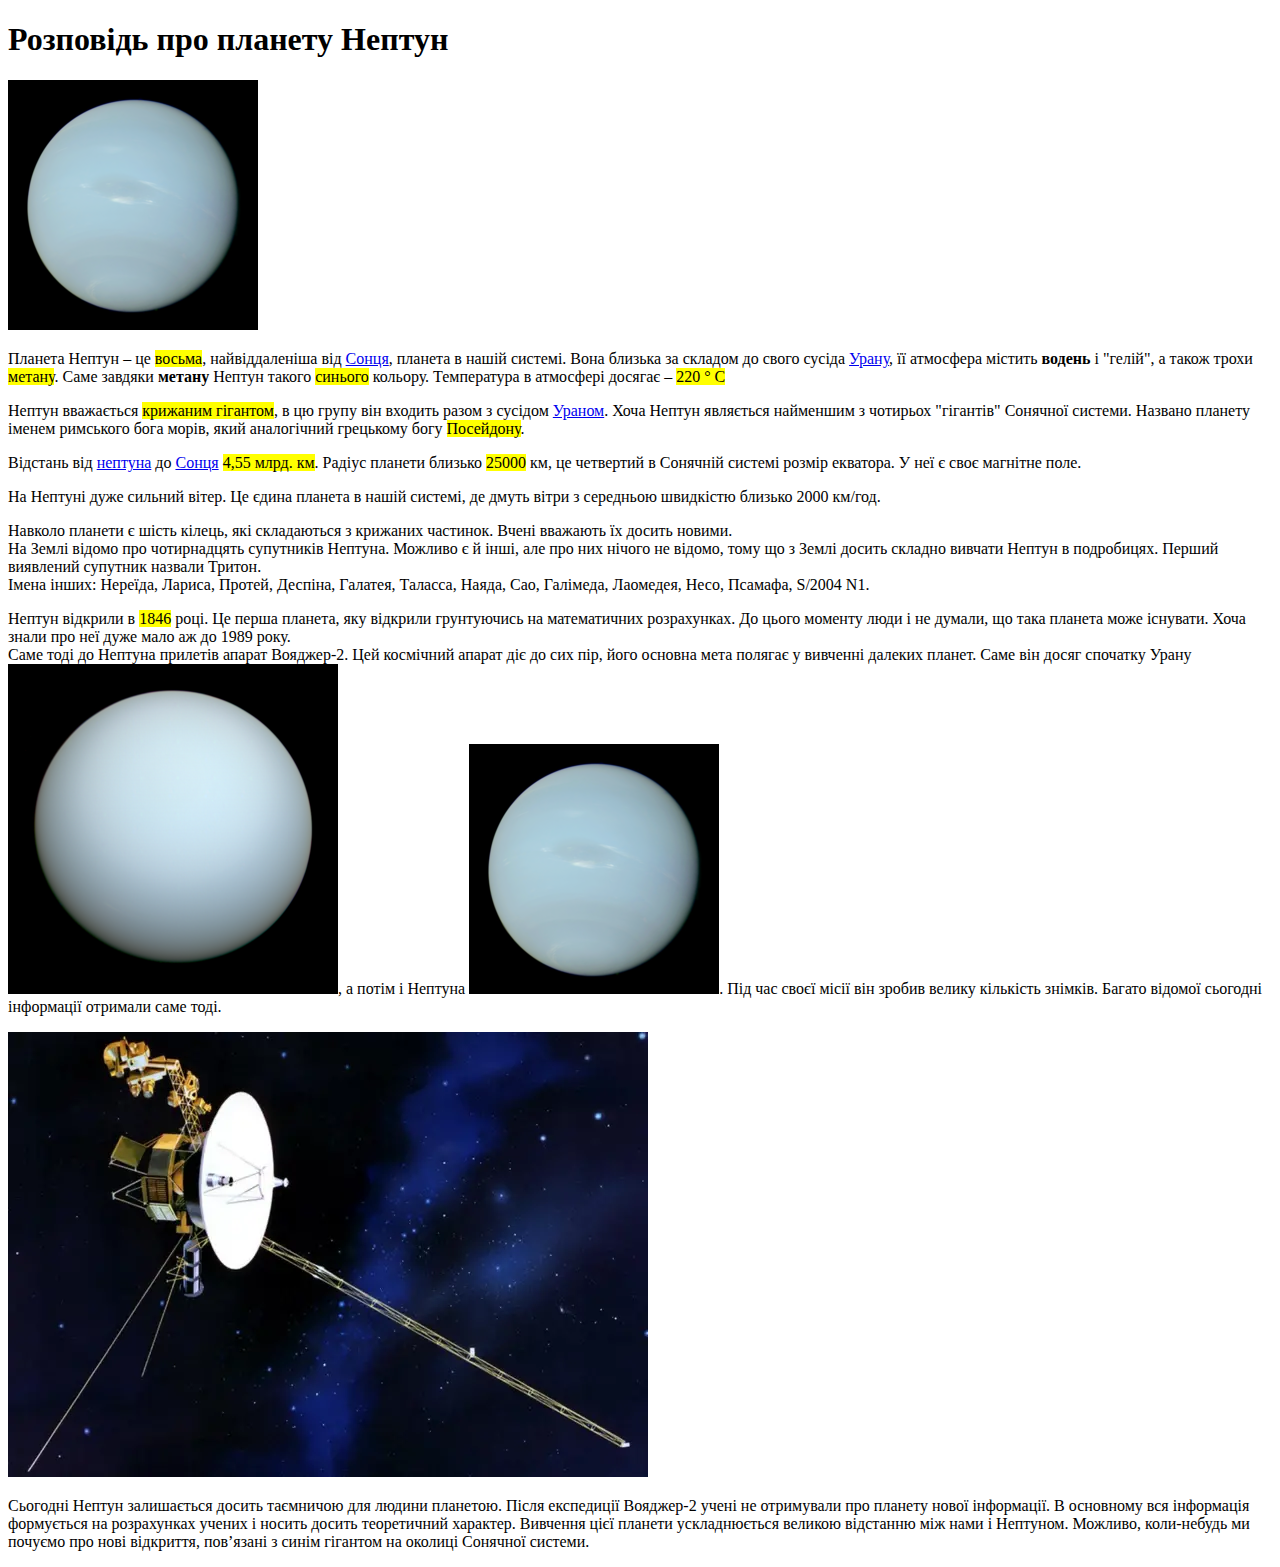
<file: lesson_01/index.html>
<!DOCTYPE html>
<html lang="Uk">
<head>
   <meta charset="UTF-8">
   <meta name="viewport" content="width=device-width, initial-scale=1.0">
   <title>Розповідь про планету Нептун</title>
</head>
<body>
   <h1>Розповідь про планету Нептун</h1>

   <img src="img/Neptune_Voyager2_color_calibrated.png.webp" alt="Планета Нептун">

   <p>
      Планета Нептун – це <mark>восьма</mark>, найвіддаленіша від <a href="https://uk.wikipedia.org/wiki/%D0%A1%D0%BE%D0%BD%D1%86%D0%B5">Сонця</a>, планета в нашій системі. Вона близька за складом до свого сусіда
   <a href="https://uk.wikipedia.org/wiki/%D0%A3%D1%80%D0%B0%D0%BD_(%D0%BF%D0%BB%D0%B0%D0%BD%D0%B5%D1%82%D0%B0)">Урану</a>, її атмосфера містить <b>водень</b> і "гелій", а також трохи <mark>метану</mark>. Саме завдяки <b>метану</b> Нептун такого <mark>синього</mark> кольору.
   Температура в атмосфері досягає – <mark>220 ° C</mark>
   </p>

   <p>
   Нептун вважається <mark>крижаним гігантом</mark>, в цю групу він входить разом з сусідом <a href="https://uk.wikipedia.org/wiki/%D0%A3%D1%80%D0%B0%D0%BD_(%D0%BF%D0%BB%D0%B0%D0%BD%D0%B5%D1%82%D0%B0)">Ураном</a>. Хоча Нептун являється найменшим з чотирьох "гігантів" Сонячної системи. Названо планету іменем римського бога морів, який аналогічний грецькому богу <mark>Посейдону</mark>.
   </p>

   <p>
      Відстань від <a href="https://uk.wikipedia.org/wiki/%D0%9D%D0%B5%D0%BF%D1%82%D1%83%D0%BD_(%D0%BF%D0%BB%D0%B0%D0%BD%D0%B5%D1%82%D0%B0)">нептуна</a> до <a href="https://uk.wikipedia.org/wiki/%D0%A1%D0%BE%D0%BD%D1%86%D0%B5">Сонця</a> <mark>4,55 млрд. км</mark>. Радіус планети близько <mark>25000</mark> км, це четвертий в Сонячній системі розмір екватора. У неї є своє магнітне поле. 
   </p>

   <p>
      На Нептуні дуже сильний вітер. Це єдина планета в нашій системі, де дмуть вітри з середньою швидкістю близько <span class="highlight-orange">2000</span> км/год.
   </p>

   <p>
      Навколо планети є шість кілець, які складаються з крижаних частинок. Вчені вважають їх досить новими. <br> На Землі відомо про чотирнадцять супутників Нептуна. Можливо є й інші, але про них нічого не відомо, тому що з Землі досить складно вивчати Нептун в подробицях. Перший виявлений супутник назвали Тритон. <br>Імена інших: Нереїда, Лариса, Протей, Деспіна, Галатея, Таласса, Наяда, Сао, Галімеда, Лаомедея, Несо, Псамафа, S/2004 N1.
   </p>
   <p>
      Нептун відкрили в <mark>1846</mark>  році. Це перша планета, яку відкрили грунтуючись на математичних розрахунках. До цього моменту люди і не думали, що така планета може існувати. Хоча знали про неї дуже мало аж до 1989 року. <br> Саме тоді до Нептуна прилетів апарат Вояджер-2. Цей космічний апарат діє до сих пір, його основна мета полягає у вивченні далеких планет. Саме він досяг спочатку Урану <img src="img/Uranus_Voyager2_color_calibrated.png" alt="планета Уран">, а потім і Нептуна <img src="img/Neptune_Voyager2_color_calibrated.png.webp" alt="планета Нептун">. Під час своєї місії він зробив велику кількість знімків. Багато відомої сьогодні інформації отримали саме тоді.
   </p>
      <img src="img/733a2950-3081-11ee-8f52-fbf70e4bf742.jpg.webp" alt="Вояджер-2">
   <p>
      Сьогодні Нептун залишається досить таємничою для людини планетою. Після експедиції Вояджер-2 учені не отримували про
      планету нової інформації. В основному вся інформація формується на розрахунках учених і носить досить теоретичний
      характер. Вивчення цієї планети ускладнюється великою відстанню між нами і Нептуном. Можливо, коли-небудь ми почуємо про
      нові відкриття, пов’язані з синім гігантом на околиці Сонячної системи.
   </p>
</body>
</html>
</file>
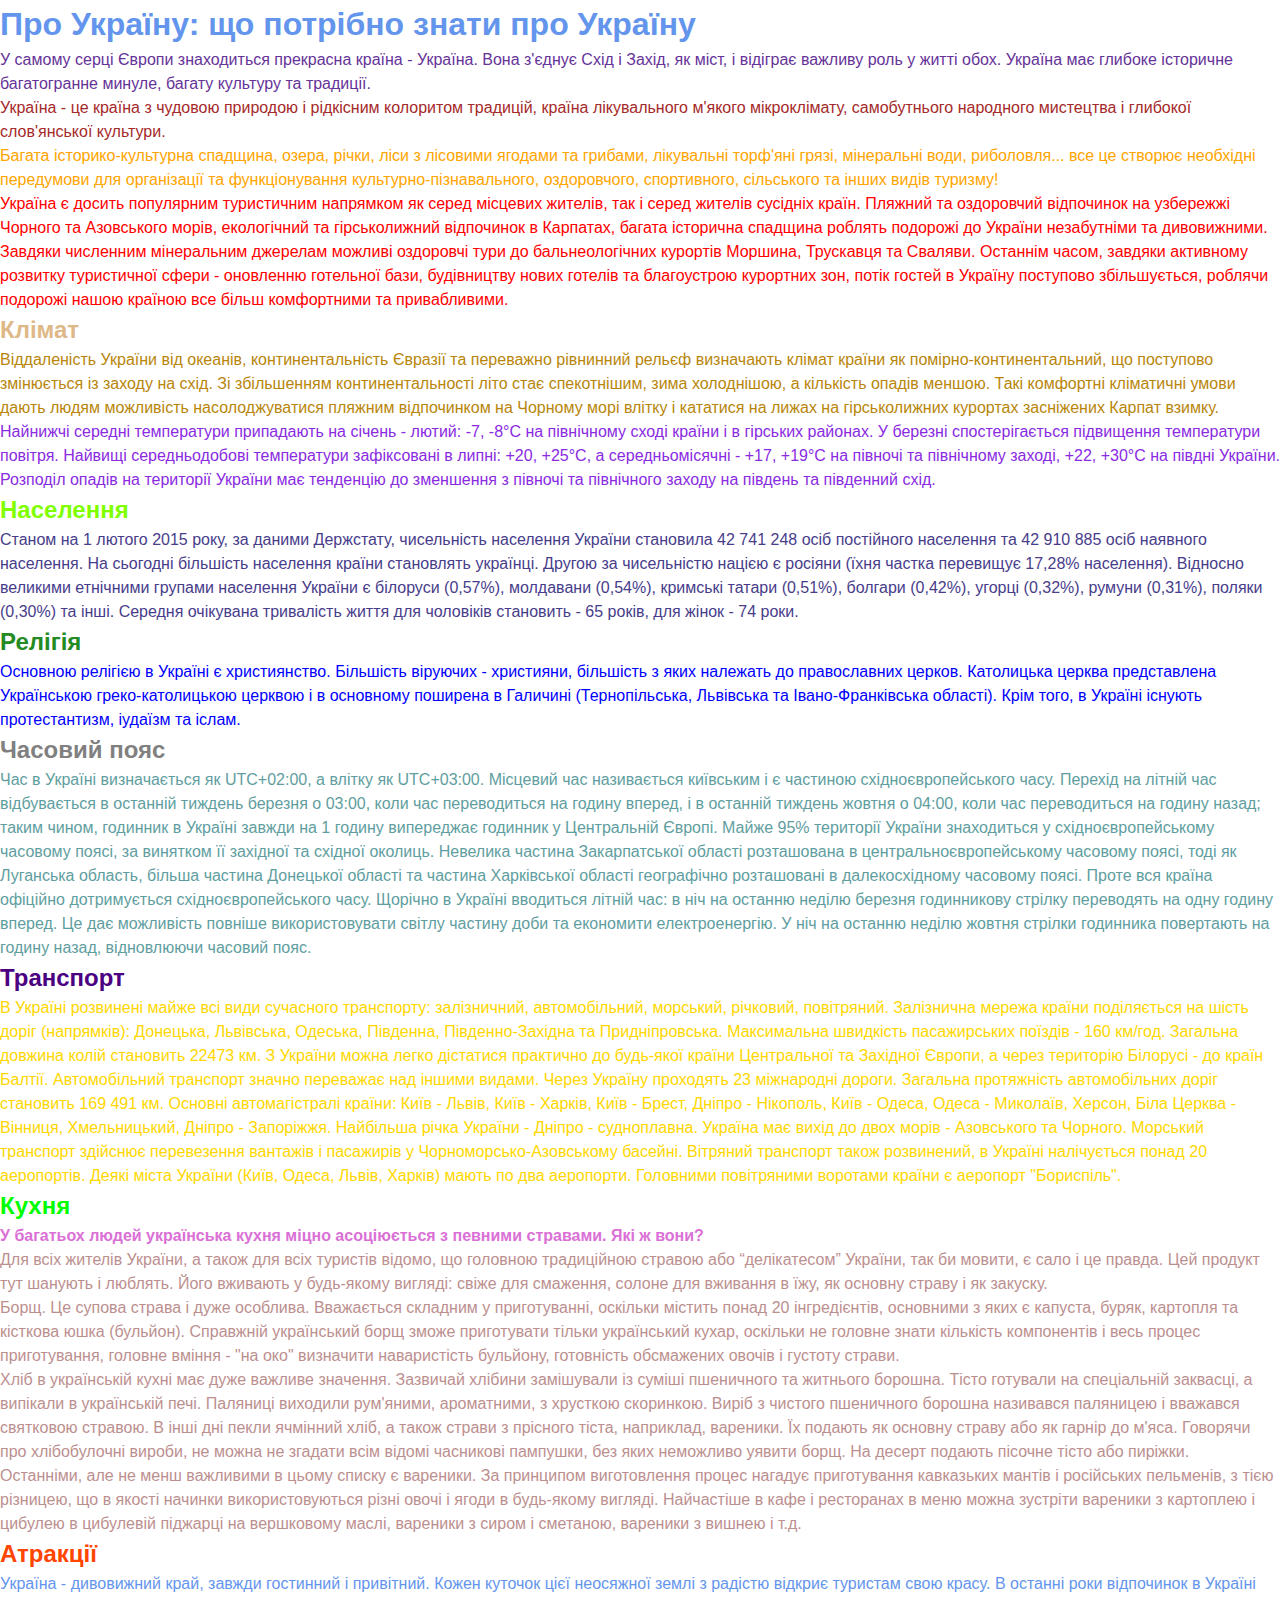
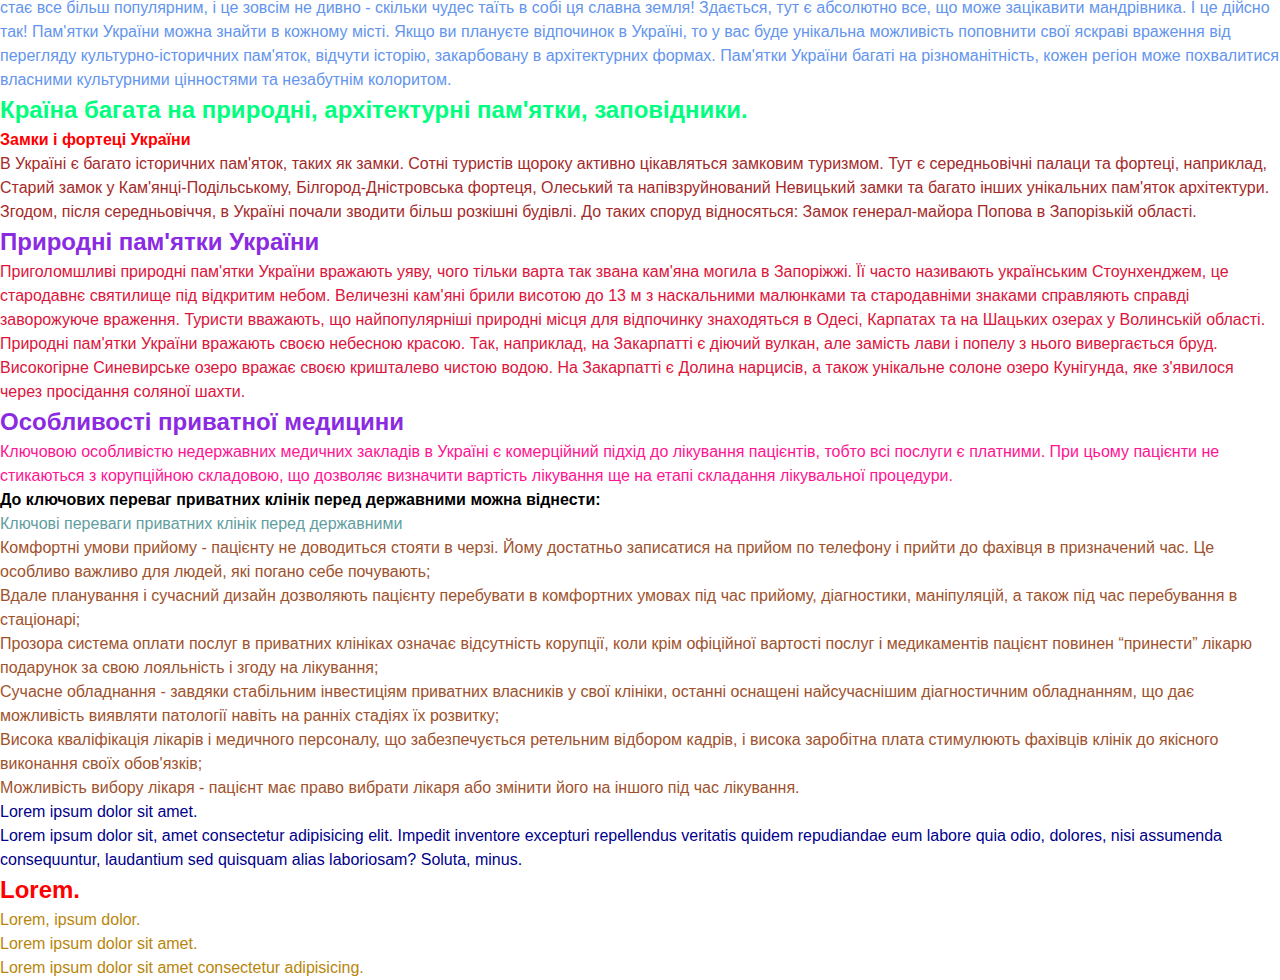
<file: lesson_03/index.html>
<!DOCTYPE html>
<html lang="uk">
<head>
   <meta charset="UTF-8">
   <meta name="viewport" content="width=device-width, initial-scale=1.0">
   <title>Все про Україну: Факти, історія, клімат, населення.</title>
   <link rel="stylesheet" href="css/style.css">
</head>

   <h1 id="top">
      Про Україну: що потрібно знати про Україну
   </h1>

   <p class="text1">
      У самому серці Європи знаходиться прекрасна країна - Україна. Вона з'єднує Схід і Захід, як міст, і відіграє важливу роль
   у житті обох. Україна має глибоке історичне багатогранне минуле, багату культуру та традиції.
   </p>

   <p class="text2">
      Україна - це країна з чудовою природою і рідкісним колоритом традицій, країна лікувального м'якого мікроклімату,
   самобутнього народного мистецтва і глибокої слов'янської культури.
   </p>

   <p class="text3">
      Багата історико-культурна спадщина, озера, річки, ліси з лісовими ягодами та грибами, лікувальні торф'яні грязі,
      мінеральні води, риболовля... все це створює необхідні передумови для організації та функціонування
      культурно-пізнавального, оздоровчого, спортивного, сільського та інших видів туризму!
   </p>

   <p class="text4">
      Україна є досить популярним туристичним напрямком як серед місцевих жителів, так і серед жителів сусідніх країн. Пляжний
      та оздоровчий відпочинок на узбережжі Чорного та Азовського морів, екологічний та гірськолижний відпочинок в Карпатах,
      багата історична спадщина роблять подорожі до України незабутніми та дивовижними. Завдяки численним мінеральним джерелам
      можливі оздоровчі тури до бальнеологічних курортів Моршина, Трускавця та Сваляви. Останнім часом, завдяки активному
      розвитку туристичної сфери - оновленню готельної бази, будівництву нових готелів та благоустрою курортних зон, потік
      гостей в Україну поступово збільшується, роблячи подорожі нашою країною все більш комфортними та привабливими.
   </p>

   <h2 id="section-01">
      Клімат
   </h2>

   <p class="text5">
      Віддаленість України від океанів, континентальність Євразії та переважно рівнинний рельєф визначають клімат країни як
      помірно-континентальний, що поступово змінюється із заходу на схід. Зі збільшенням континентальності літо стає
      спекотнішим, зима холоднішою, а кількість опадів меншою. Такі комфортні кліматичні умови дають людям можливість
      насолоджуватися пляжним відпочинком на Чорному морі влітку і кататися на лижах на гірськолижних курортах засніжених
      Карпат взимку.
   </p>

   <p class="text6">
      Найнижчі середні температури припадають на січень - лютий: -7, -8°C на північному сході країни і в гірських районах. У
      березні спостерігається підвищення температури повітря. Найвищі середньодобові температури зафіксовані в липні: +20,
      +25°С, а середньомісячні - +17, +19°С на півночі та північному заході, +22, +30°С на півдні України. Розподіл опадів на
      території України має тенденцію до зменшення з півночі та північного заходу на південь та південний схід.
   </p>

   <h2 id="section-02">
      Населення
   </h2>

   <p class="text7">
      Станом на 1 лютого 2015 року, за даними Держстату, чисельність населення України становила 42 741 248 осіб постійного
      населення та 42 910 885 осіб наявного населення. На сьогодні більшість населення країни становлять українці. Другою за чисельністю нацією є росіяни (їхня частка
      перевищує 17,28% населення). Відносно великими етнічними групами населення України є білоруси (0,57%), молдавани
      (0,54%), кримські татари (0,51%), болгари (0,42%), угорці (0,32%), румуни (0,31%), поляки (0,30%) та інші. Середня
      очікувана тривалість життя для чоловіків становить - 65 років, для жінок - 74 роки.
   </p>

   <h2 id="section-03">
      Релігія
   </h2>

   <p class="text8">
      Основною релігією в Україні є християнство. Більшість віруючих - християни, більшість з яких належать до православних
   церков. Католицька церква представлена Українською греко-католицькою церквою і в основному поширена в Галичині
   (Тернопільська, Львівська та Івано-Франківська області). Крім того, в Україні існують протестантизм, іудаїзм та іслам.
   </p>

   <h2 id="section-04">
      Часовий пояс
   </h2>

   <p class="text9">
      Час в Україні визначається як UTC+02:00, а влітку як UTC+03:00. Місцевий час називається київським і є частиною
      східноєвропейського часу. Перехід на літній час відбувається в останній тиждень березня о 03:00, коли час переводиться
      на годину вперед, і в останній тиждень жовтня о 04:00, коли час переводиться на годину назад; таким чином, годинник в
      Україні завжди на 1 годину випереджає годинник у Центральній Європі. Майже 95% території України знаходиться у
      східноєвропейському часовому поясі, за винятком її західної та східної околиць. Невелика частина Закарпатської області
      розташована в центральноєвропейському часовому поясі, тоді як Луганська область, більша частина Донецької області та
      частина Харківської області географічно розташовані в далекосхідному часовому поясі. Проте вся країна офіційно
      дотримується східноєвропейського часу.

      Щорічно в Україні вводиться літній час: в ніч на останню неділю березня годинникову стрілку переводять на одну годину
      вперед. Це дає можливість повніше використовувати світлу частину доби та економити електроенергію. У ніч на останню
      неділю жовтня стрілки годинника повертають на годину назад, відновлюючи часовий пояс.
   </p>

   <h2 id="section-05">
      Транспорт
   </h2>

   <p class="text10">
      В Україні розвинені майже всі види сучасного транспорту: залізничний, автомобільний, морський, річковий, повітряний.
      Залізнична мережа країни поділяється на шість доріг (напрямків): Донецька, Львівська, Одеська, Південна,
      Південно-Західна та Придніпровська. Максимальна швидкість пасажирських поїздів - 160 км/год. Загальна довжина колій
      становить 22473 км.
   
      З України можна легко дістатися практично до будь-якої країни Центральної та Західної Європи, а через територію Білорусі
      - до країн Балтії.
   
      Автомобільний транспорт значно переважає над іншими видами. Через Україну проходять 23 міжнародні дороги. Загальна
      протяжність автомобільних доріг становить 169 491 км. Основні автомагістралі країни: Київ - Львів, Київ - Харків, Київ -
      Брест, Дніпро - Нікополь, Київ - Одеса, Одеса - Миколаїв, Херсон, Біла Церква - Вінниця, Хмельницький, Дніпро -
      Запоріжжя.
   
      Найбільша річка України - Дніпро - судноплавна. Україна має вихід до двох морів - Азовського та Чорного. Морський
      транспорт здійснює перевезення вантажів і пасажирів у Чорноморсько-Азовському басейні.
   
      Вітряний транспорт також розвинений, в Україні налічується понад 20 аеропортів. Деякі міста України (Київ, Одеса, Львів,
      Харків) мають по два аеропорти. Головними повітряними воротами країни є аеропорт "Бориспіль".

   </p>

   <h2 id="section-06">
      Кухня
   </h2>

   <b class="text-bold">
      У багатьох людей українська кухня міцно асоціюється з певними стравами. Які ж вони?
   </b>

<ol class="custom-list">
   <li>
      Для всіх жителів України, а також для всіх туристів відомо, що головною традиційною стравою або “делікатесом” України,
      так би мовити, є сало і це правда. Цей продукт тут шанують і люблять. Його вживають у будь-якому вигляді: свіже для
      смаження, солоне для вживання в їжу, як основну страву і як закуску.
   </li>
   <li>
      Борщ. Це супова страва і дуже особлива. Вважається складним у приготуванні, оскільки містить понад 20 інгредієнтів,
      основними з яких є капуста, буряк, картопля та кісткова юшка (бульйон). Справжній український борщ зможе приготувати
      тільки український кухар, оскільки не головне знати кількість компонентів і весь процес приготування, головне вміння -
      "на око" визначити наваристість бульйону, готовність обсмажених овочів і густоту страви.
   </li>
   <li>
      Хліб в українській кухні має дуже важливе значення. Зазвичай хлібини замішували із суміші пшеничного та житнього
      борошна. Тісто готували на спеціальній заквасці, а випікали в українській печі. Паляниці виходили рум'яними, ароматними,
      з хрусткою скоринкою. Виріб з чистого пшеничного борошна називався паляницею і вважався святковою стравою. В інші дні
      пекли ячмінний хліб, а також страви з прісного тіста, наприклад, вареники. Їх подають як основну страву або як гарнір до
      м'яса. Говорячи про хлібобулочні вироби, не можна не згадати всім відомі часникові пампушки, без яких неможливо уявити
      борщ. На десерт подають пісочне тісто або пиріжки.
   </li>
   <li>
      Останніми, але не менш важливими в цьому списку є вареники. За принципом виготовлення процес нагадує приготування
      кавказьких мантів і російських пельменів, з тією різницею, що в якості начинки використовуються різні овочі і ягоди в
      будь-якому вигляді. Найчастіше в кафе і ресторанах в меню можна зустріти вареники з картоплею і цибулею в цибулевій
      піджарці на вершковому маслі, вареники з сиром і сметаною, вареники з вишнею і т.д.
   </li>
</ol>

<h2 id="section-07">
   Атракції
</h2>

<p class="text11">
   Україна - дивовижний край, завжди гостинний і привітний. Кожен куточок цієї неосяжної землі з радістю відкриє туристам
   свою красу. В останні роки відпочинок в Україні стає все більш популярним, і це зовсім не дивно - скільки чудес таїть в
   собі ця славна земля! Здається, тут є абсолютно все, що може зацікавити мандрівника. І це дійсно так!
   
   Пам'ятки України можна знайти в кожному місті. Якщо ви плануєте відпочинок в Україні, то у вас буде унікальна можливість
   поповнити свої яскраві враження від перегляду культурно-історичних пам'яток, відчути історію, закарбовану в
   архітектурних формах. Пам'ятки України багаті на різноманітність, кожен регіон може похвалитися власними культурними
   цінностями та незабутнім колоритом.
</p>

<h2 id="section-08">
   Країна багата на природні, архітектурні пам'ятки, заповідники.
</h2>

<b class="highlight">
   Замки і фортеці України
</b>

<p id="top2" class="text12">
   В Україні є багато історичних пам'яток, таких як замки. Сотні туристів щороку активно цікавляться замковим туризмом. Тут
   є середньовічні палаци та фортеці, наприклад, Старий замок у Кам'янці-Подільському, Білгород-Дністровська фортеця,
   Олеський та напівзруйнований Невицький замки та багато інших унікальних пам'яток архітектури.
   
   Згодом, після середньовіччя, в Україні почали зводити більш розкішні будівлі. До таких споруд відносяться: Замок
   генерал-майора Попова в Запорізькій області.
</p>

<h2 id="section-09">
   Природні пам'ятки України
</h2>

<p class="text13">
   Приголомшливі природні пам'ятки України вражають уяву, чого тільки варта так звана кам'яна могила в Запоріжжі. Її часто
   називають українським Стоунхенджем, це стародавнє святилище під відкритим небом. Величезні кам'яні брили
   висотою до 13 м з наскальними малюнками та стародавніми знаками справляють справді заворожуюче враження. Туристи
   вважають, що найпопулярніші природні місця для відпочинку знаходяться в Одесі, Карпатах та на Шацьких озерах у
   Волинській області.
   
   Природні пам'ятки України вражають своєю небесною красою. Так, наприклад, на Закарпатті є діючий вулкан, але замість
   лави і попелу з нього вивергається бруд. Високогірне Синевирське озеро вражає своєю кришталево чистою водою. На
   Закарпатті є Долина нарцисів, а також унікальне солоне озеро Кунігунда, яке з'явилося через просідання соляної шахти.
</p>

<h2 id="section-10">
   Особливості приватної медицини
</h2>

<p class="text14">
   Ключовою особливістю недержавних медичних закладів в Україні є комерційний підхід до лікування пацієнтів, тобто всі
   послуги є платними. При цьому пацієнти не стикаються з корупційною складовою, що дозволяє визначити вартість лікування
   ще на етапі складання лікувальної процедури.
</p>

<b class="text16">
   До ключових переваг приватних клінік перед державними можна віднести:
</b>

<p class="text15">
Ключові переваги приватних клінік перед державними
</p>

<ul class="custom-ul block">
   <li class="item">
      Комфортні умови прийому - пацієнту не доводиться стояти в черзі. Йому достатньо записатися на прийом по телефону і
      прийти до фахівця в призначений час. Це особливо важливо для людей, які погано себе почувають;
   </li>
   <li>
      Вдале планування і сучасний дизайн дозволяють пацієнту перебувати в комфортних умовах під час прийому, діагностики,
      маніпуляцій, а також під час перебування в стаціонарі;
   </li>
   <li class="item">
      Прозора система оплати послуг в приватних клініках означає відсутність корупції, коли крім офіційної вартості послуг і
      медикаментів пацієнт повинен “принести” лікарю подарунок за свою лояльність і згоду на лікування;
   </li>
   <li class="item">
      Сучасне обладнання - завдяки стабільним інвестиціям приватних власників у свої клініки, останні оснащені найсучаснішим
      діагностичним обладнанням, що дає можливість виявляти патології навіть на ранніх стадіях їх розвитку;
   </li>
   <li class="item">
      Висока кваліфікація лікарів і медичного персоналу, що забезпечується ретельним відбором кадрів, і висока заробітна плата
      стимулюють фахівців клінік до якісного виконання своїх обов'язків;
   </li>
   <li class="item">
      Можливість вибору лікаря - пацієнт має право вибрати лікаря або змінити його на іншого під час лікування.
   </li>
</ul>
   <div class="block">
      Lorem ipsum dolor sit amet.
   </div>
   <div class="block2">
      Lorem ipsum dolor sit, amet consectetur adipisicing elit. Impedit inventore excepturi repellendus veritatis quidem repudiandae eum labore quia odio, dolores, nisi assumenda consequuntur, laudantium sed quisquam alias laboriosam? Soluta, minus.
   </div>

   <h2 class="title highlight">Lorem.</h2>
   <p>Lorem, ipsum dolor.</p>
   <p>Lorem ipsum dolor sit amet.</p>
   <p>Lorem ipsum dolor sit amet consectetur adipisicing.</p>
</body>
</html>
</file>
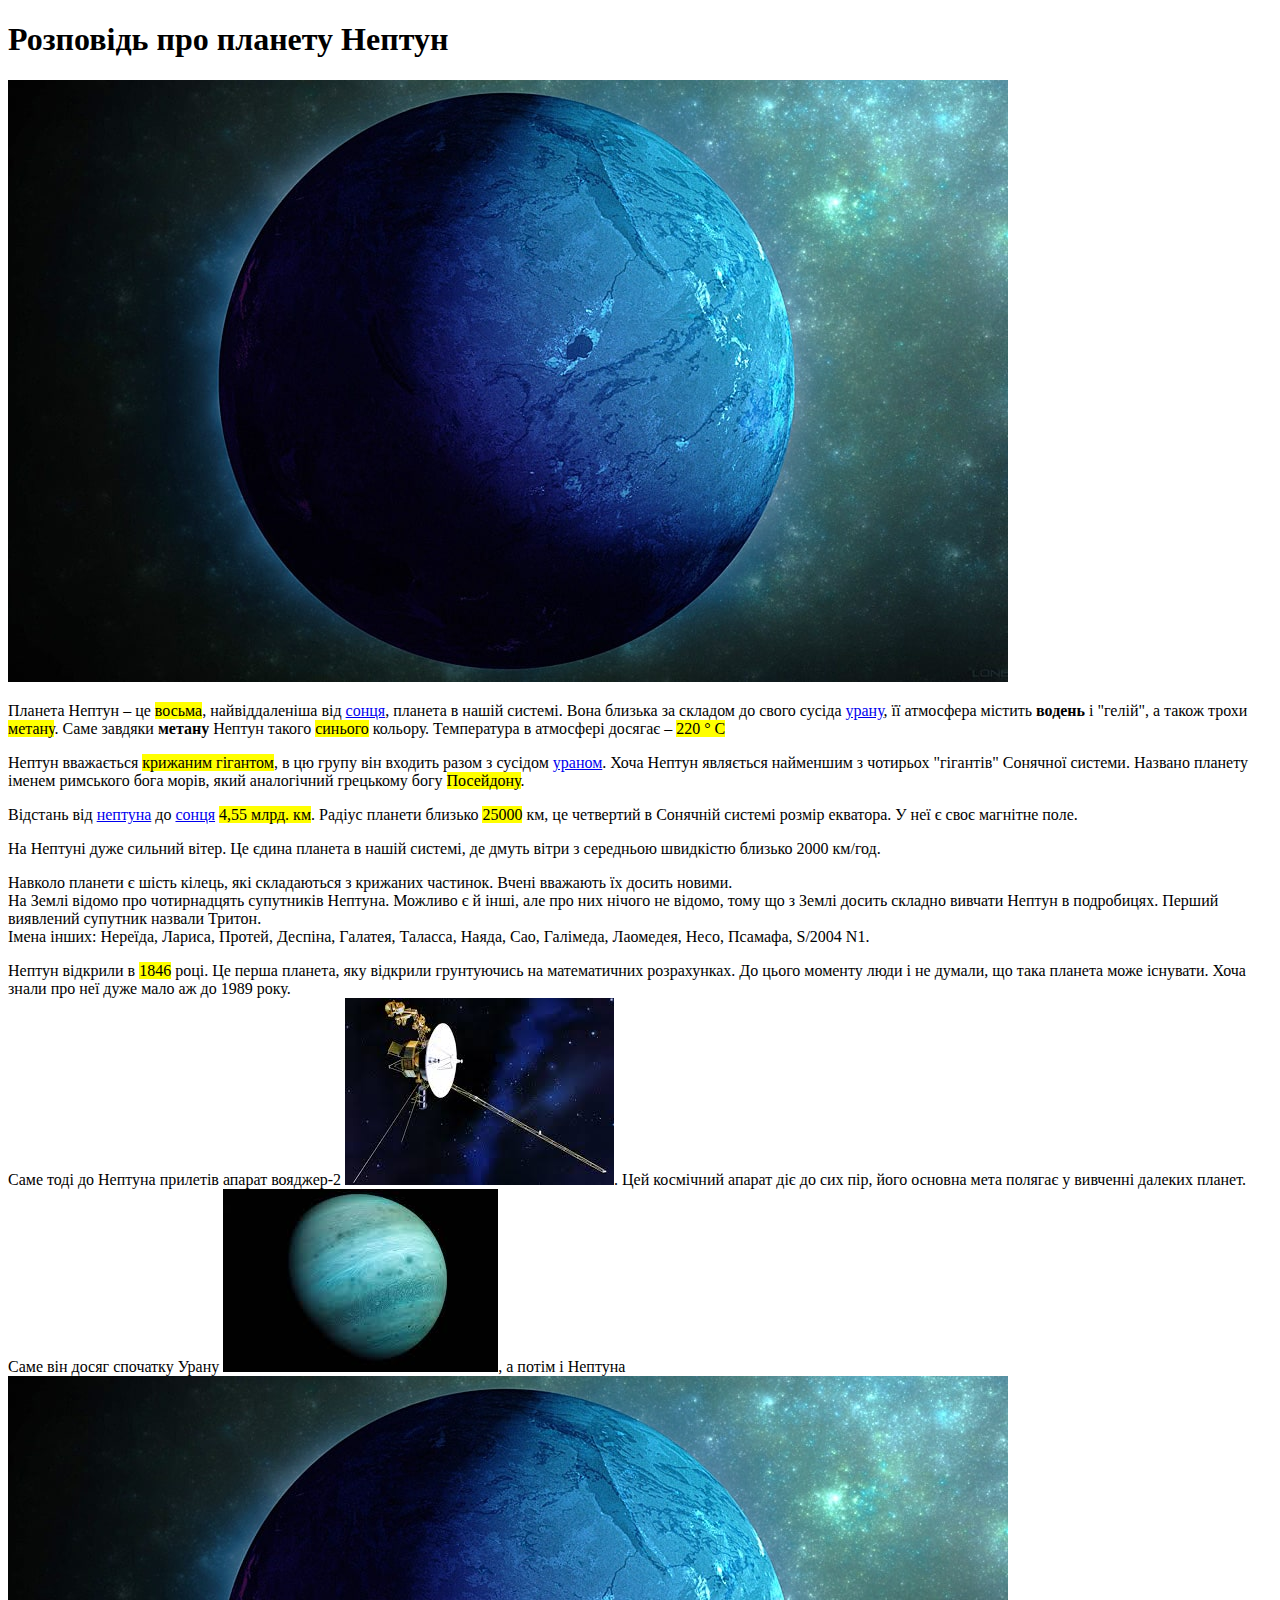
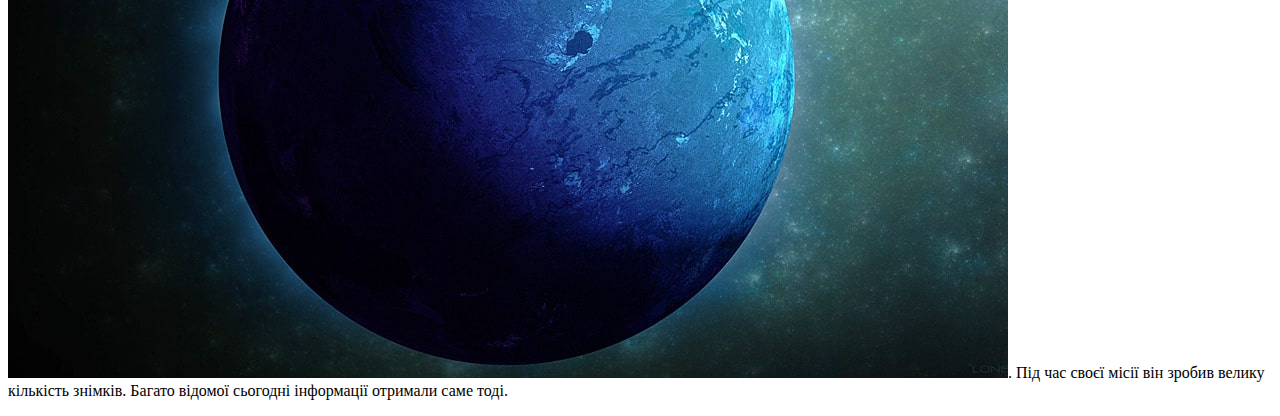
<file: lesson_01/lesson_01/index.html>
<!DOCTYPE html>
<html lang="uk">
<head>
   <meta charset="UTF-8">
   <meta name="viewport" content="width=device-width, initial-scale=1.0">
   <title>Розповідь про планету Нептун</title>
</head>
<body>
   <h1>Розповідь про планету Нептун</h1>

   <img src="img/neptune.jpeg" alt="Планета Нептун">

   <p>
      Планета Нептун – це <mark>восьма</mark>, найвіддаленіша від <a target="_blank" href="https://uk.wikipedia.org/wiki/%D0%A1%D0%BE%D0%BD%D1%86%D0%B5">сонця</a>, планета в нашій системі. Вона близька за складом до свого сусіда
   <a target="_blank" href="https://uk.wikipedia.org/wiki/%D0%A3%D1%80%D0%B0%D0%BD_(%D0%BF%D0%BB%D0%B0%D0%BD%D0%B5%D1%82%D0%B0)"> урану</a>, її атмосфера містить <b>водень</b> і "гелій", а також трохи <mark>метану</mark>. Саме завдяки <b>метану</b> Нептун такого <mark>синього</mark> кольору.
   Температура в атмосфері досягає – <mark>220 ° C</mark>
   </p>

   <p>
   Нептун вважається <mark>крижаним гігантом</mark>, в цю групу він входить разом з сусідом <a target="_blank" href="https://uk.wikipedia.org/wiki/%D0%A3%D1%80%D0%B0%D0%BD_(%D0%BF%D0%BB%D0%B0%D0%BD%D0%B5%D1%82%D0%B0)">ураном</a>. Хоча Нептун являється найменшим з чотирьох "гігантів" Сонячної системи. Названо планету іменем римського бога морів, який аналогічний грецькому богу <mark>Посейдону</mark>.
   </p>

   <p>
      Відстань від <a target="_blank" href="https://uk.wikipedia.org/wiki/%D0%9D%D0%B5%D0%BF%D1%82%D1%83%D0%BD_(%D0%BF%D0%BB%D0%B0%D0%BD%D0%B5%D1%82%D0%B0)">нептуна</a> до <a target="_blank" href="https://uk.wikipedia.org/wiki/%D0%A1%D0%BE%D0%BD%D1%86%D0%B5">cонця</a> <mark>4,55 млрд. км</mark>. Радіус планети близько <mark>25000</mark> км, це четвертий в Сонячній системі розмір екватора. У неї є своє магнітне поле. 
   </p>

   <p>
      На Нептуні дуже сильний вітер. Це єдина планета в нашій системі, де дмуть вітри з середньою швидкістю близько <span class="highlight-orange">2000</span> км/год.
   </p>

   <p>
      Навколо планети є шість кілець, які складаються з крижаних частинок. Вчені вважають їх досить новими. <br> На Землі відомо про чотирнадцять супутників Нептуна. Можливо є й інші, але про них нічого не відомо, тому що з Землі досить складно вивчати Нептун в подробицях. Перший виявлений супутник назвали Тритон. <br>Імена інших: Нереїда, Лариса, Протей, Деспіна, Галатея, Таласса, Наяда, Сао, Галімеда, Лаомедея, Несо, Псамафа, S/2004 N1.
   </p>
   <p>
      Нептун відкрили в <mark>1846</mark>  році. Це перша планета, яку відкрили грунтуючись на математичних розрахунках. До цього моменту люди і не думали, що така планета може існувати. Хоча знали про неї дуже мало аж до 1989 року. <br> Саме тоді до Нептуна прилетів апарат вояджер-2 <img src="img/voyager-2.jpeg" alt="вояджер-2">. Цей космічний апарат діє до сих пір, його основна мета полягає у вивченні далеких планет. Саме він досяг спочатку Урану <img src="img/uranus.jpeg" alt="планета Уран">, а потім і Нептуна <img src="img/neptune.jpeg" alt="планета Нептун">. Під час своєї місії він зробив велику кількість знімків. Багато відомої сьогодні інформації отримали саме тоді.
   </p>
      
   <p>
   
   </p>
</body>
</html>
</file>
<file: lesson_03/css/style.css>
@import url("reset.css");

#top{
   color: cornflowerblue;
}

.text1{
   color: rebeccapurple;
}

.text2{
   color: brown;
}

.text3{
   color: orange;
}

.text4{
   color: red;
}

#section-01{
   color: burlywood;
}

h2+p{
   color: brown;
}

.text6{
   color: blueviolet;
}

#section-02{
   color: chartreuse;
}

.text7{
   color: darkslateblue;
}

#section-03{
   color: forestgreen;
}

.text8{
   color: blue;
}

#section-04{
   color: grey;
}

.text9{
   color: cadetblue;
}

#section-05{
   color: indigo;
}

.text10{
   color: gold;
}

#section-06{
   color: lime;
}

.text-bold{
   color: orchid;
}

ol li{
   color: rosybrown;
}

#section-07{
   color: orangered;
}

.text11{
   color: cornflowerblue;
}

#section-08{
   color: springgreen;
}

.highlight{
   color: rgb(80, 0, 184);
}

#section-09 {
   color: blueviolet;
}

.text13{
   color: crimson;
}

#section-10{
   color: blueviolet;
}

.text14{
   color: deeppink;
}

.text15{
   color: cadetblue;
}

.custom-ul text{
   color: chartreuse;
}

[class*="bl"]{
color: darkblue;
}

div.text{
   color: magenta;
}

p#top2{
   color: brown;
}

ul>li{
   color: sienna;
}

h2~p{
   color: darkgoldenrod;
}

.title, .highlight{
   color: red;
}
</file>
